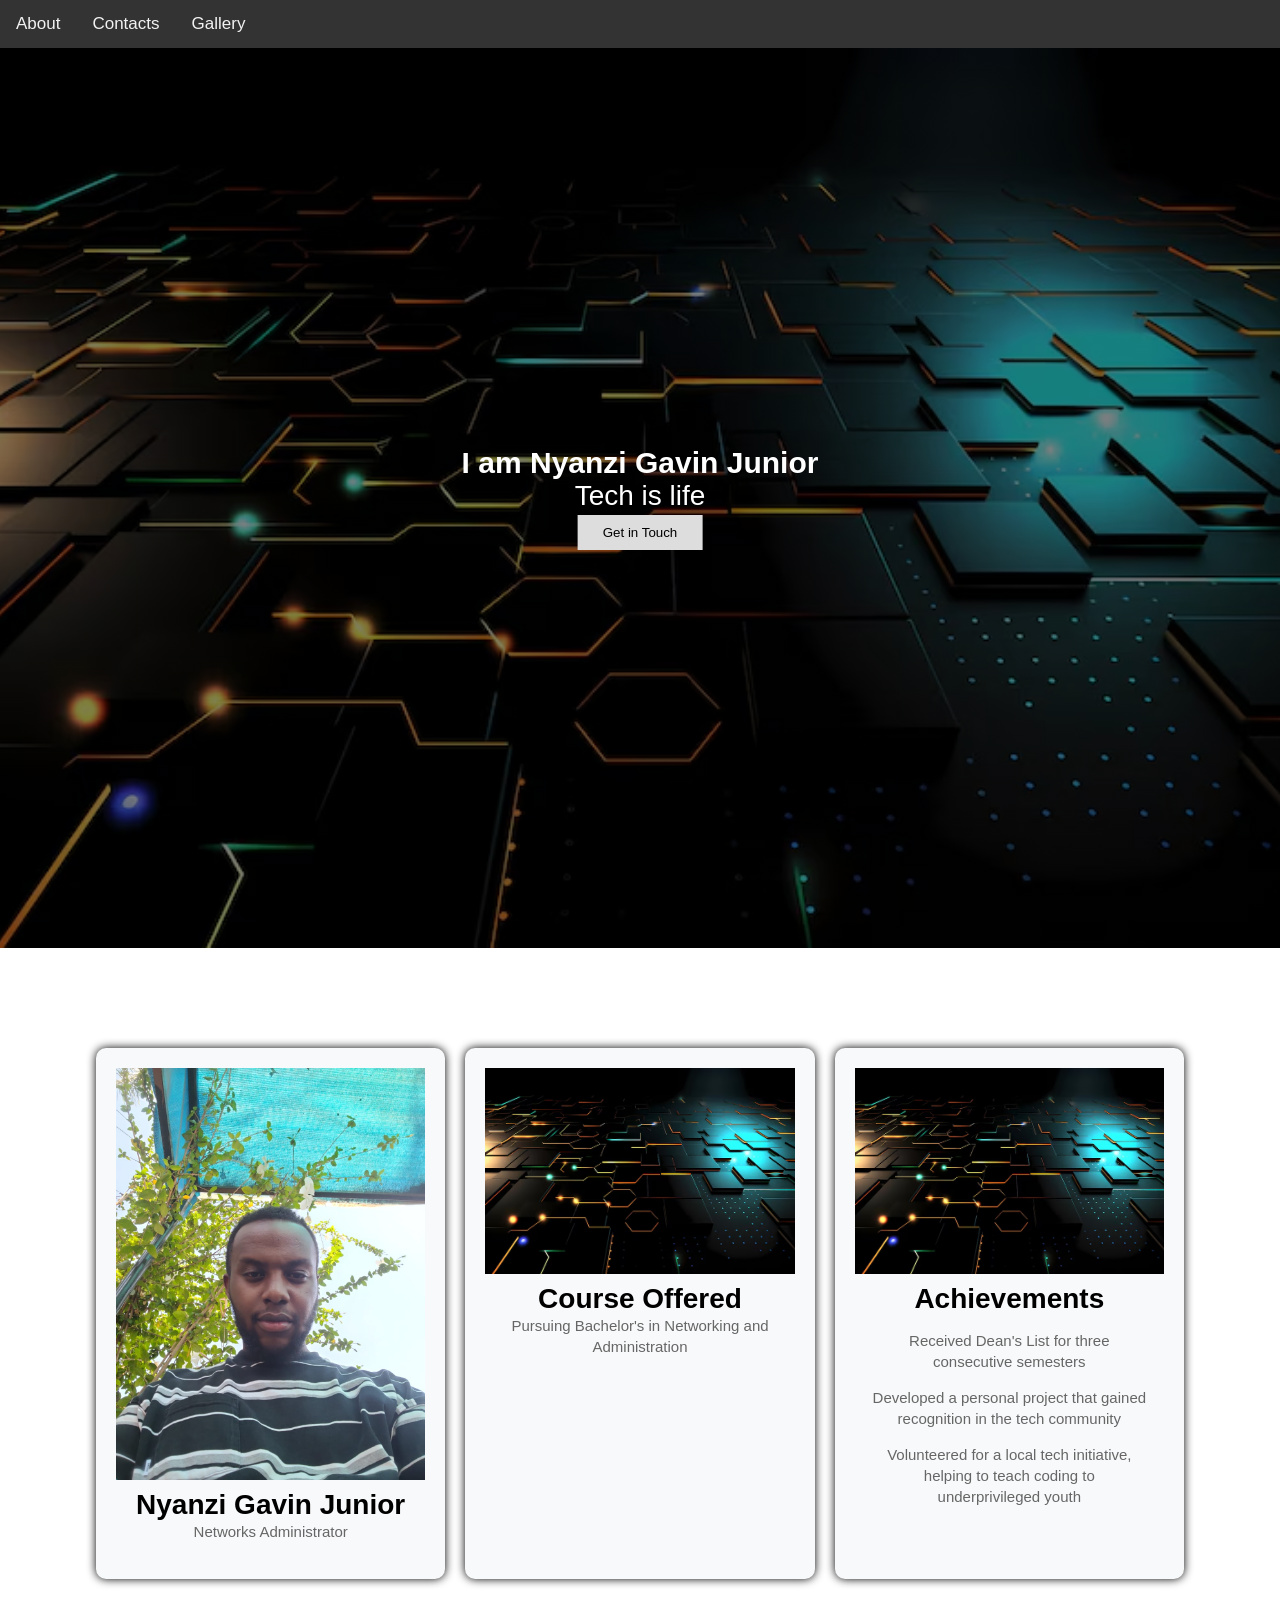
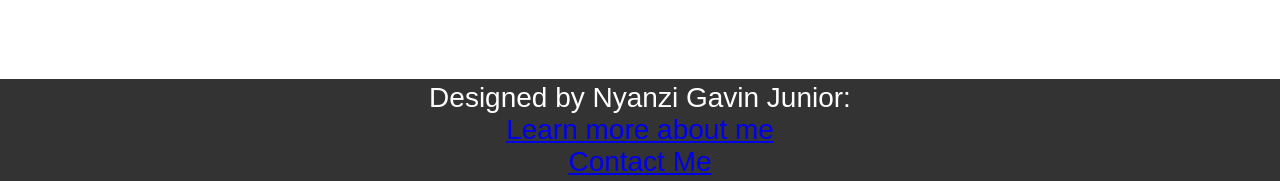
<file: index.html>
<!DOCTYPE html>
<html lang="en">
<head>
    <meta charset="UTF-8">
    <meta name="viewport" content="width=device-width, initial-scale=1.0">
    <title>Document</title>
    <link rel="stylesheet" href="style.css">
<style>
body {
  margin: 0;
  font-size: 28px;
  font-family: Arial, Helvetica, sans-serif;
}

.header {
  background-color: #f1f1f1;
  padding: 30px;
  text-align: center;
}

#navbar {
  position: sticky;
  top: 0;
  overflow: hidden;
  background-color: #333;
}

#navbar a {
  float: left;
  display: block;
  color: #f2f2f2;
  text-align: center;
  padding: 14px 16px;
  text-decoration: none;
  font-size: 17px;
}

#navbar a:hover {
  background-color: #ddd;
  color: black;
}

#navbar a.active {
  background-color: #04AA6D;
  color: white;
}

.content {
  padding: 16px;
}

body, html {
  height: 100%;
  margin: 0;
  font-family: Arial, Helvetica, sans-serif;
}

.hero-image {
  background-image:"junior.jpg";
  background-image: linear-gradient(rgba(0, 0, 0, 0.5), rgba(0, 0, 0, 0.5)), url("junior.jpg");
  height: 100%;
  background-position: center;
  background-repeat: no-repeat;
  background-size: cover;
  position: relative;
}

.hero-text {
  text-align: center;
  position: absolute;
  top: 50%;
  left: 50%;
  transform: translate(-50%, -50%);
  color: white;
}

.hero-text button {
  border: none;
  outline: 0;
  display: inline-block;
  padding: 10px 25px;
  color: black;
  background-color: #ddd;
  text-align: center;
  cursor: pointer;
}

.hero-text button:hover {
  background-color: #555;
  color: white;
}

.card {
  box-shadow: 0 4px 8px 0 rgba(0,0,0,0.2);
  transition: 0.3s;
  width: 40%;
}

.card:hover {
  box-shadow: 0 8px 16px 0 rgba(0,0,0,0.2);
}

.container {
  padding: 2px 16px;
}

*{
    margin: 0px;
    padding: 0px;
    box-sizing: border-box;
    font-family: sans-serif;
}
.card-container{
    width: 85%;
    margin: 100px auto;
    display: flex;
    justify-content: space-around;
    flex-wrap: wrap;
    gap: 20px;
}
.card{
    flex: 300px;
    padding: 20px;
    background-color: #f8f9fa;
    border-radius: 10px;
    box-shadow: 0 0 10px rgba(0, 0, 0.1);
    text-align: center;
    cursor: pointer;
    transition: 0.4ease;
}
.card:hover{
    background-color: #ffcc80;
}
.card h2{
    font-size: 38px;
    margin-bottom: 15px;
    color: 000;
}
.card p{
    color: #666;
    font-size: 15px;
    margin-bottom: 15px;
    line-height: 1.4;
}
.card1{
    background-color: aqua;
} 
.card2{
    background-color:grey;
}
.card3{
    background-color: coral;
}

footer {
  text-align: center;
  padding: 3px;
  background-color: #333;
  color: white;
}




</style>

</head>
<body>
 
<div id="navbar">
  <a href="about me.html">About</a>
  <a href="contacts.html">Contacts</a>
  <a href="gallery.html">Gallery</a>
</div>

<div class="hero-image">
  <div class="hero-text">
    <h1 style="font-size:30px">I am Nyanzi Gavin Junior</h1>
    <p>Tech is life</p>
    <button>Get in Touch</button>
  </div>
</div>

<div class="card-container">
        <div class="card">
  <img src="demo.jpg" alt="Avatar" style="width:100%">
  <div class="container">
    <h4><b>Nyanzi Gavin Junior</b></h4> 
    <p>Networks Administrator</p> 
  </div>
</div>
        <div class="card">
  <img src="junior.jpg" alt="Avatar" style="width:100%">
  <div class="container">
    <h4><b>Course Offered</b></h4> 
    <p>Pursuing Bachelor's in Networking and Administration</p> 
  </div>
</div>
              <div class="card">
  <img src="junior.jpg" alt="Avatar" style="width:100%">
  <div class="container">
    <h4><b>Achievements</b></h4> 
    <p>
        <ul><li>Received Dean's List for three consecutive semesters</li></ul>
        <ul><li>Developed a personal project that gained recognition in the tech community</li></ul>
        <ul><li>Volunteered for a local tech initiative, helping to teach coding to underprivileged youth</li></ul>
    </p>
  </div>
</div>
    </div>
<footer>
  <p>Designed by Nyanzi Gavin Junior:<br>
  <a href="about.html">Learn more about me</a><br>
  <a href="contacts.html">Contact Me</a>
</p>
</footer>
</body>
</html>
</file>
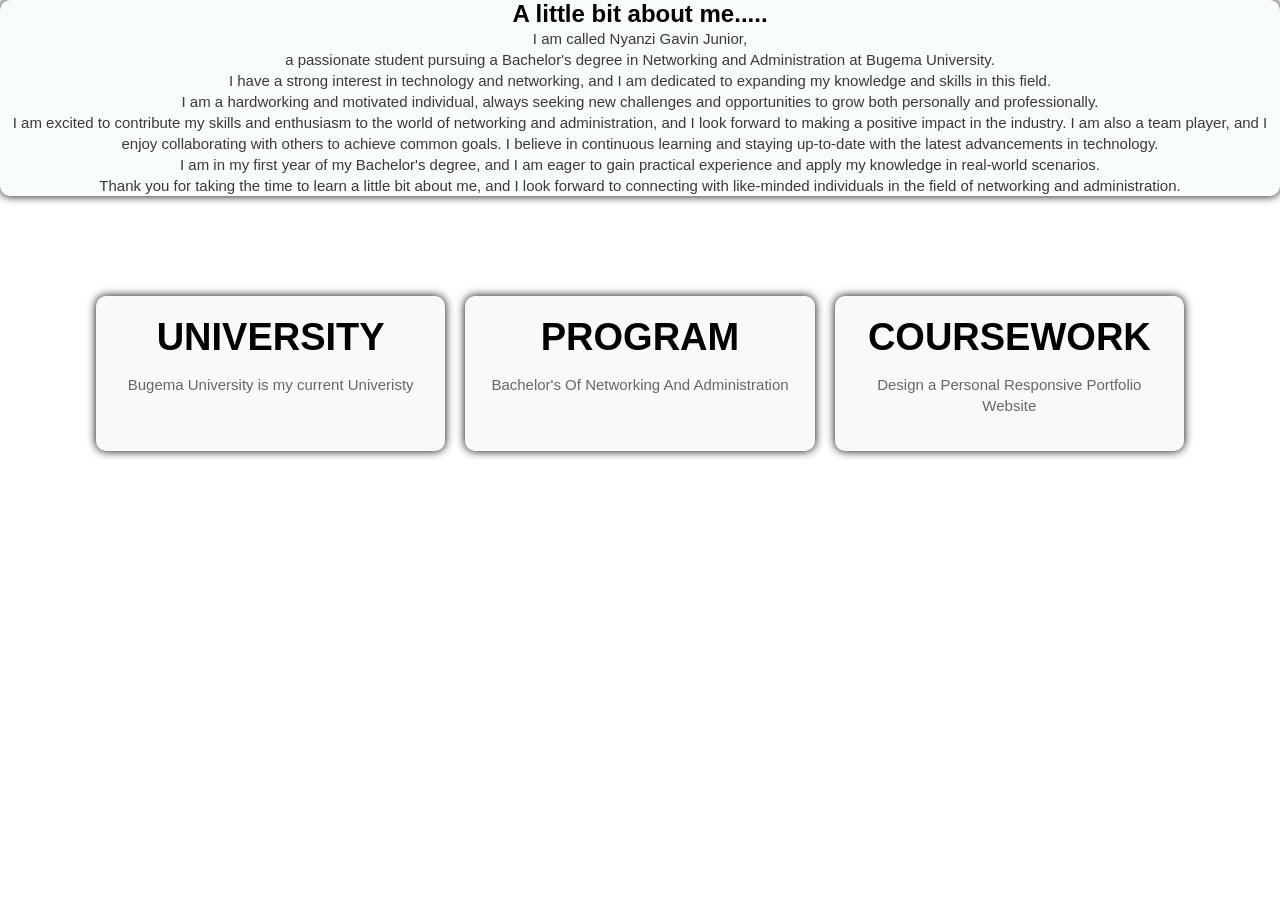
<file: about me.html>
<!DOCTYPE html>
<html lang="en">
<head>
    <meta charset="UTF-8">
      <title>Document</title>
    <meta name="viewport" content="width=device-width, initial-scale=1.0">
    <link rel="stylesheet" href="style.css">
</head>
<body>
    <div class="profile">
        <h2>A little bit about me.....</h2>
        <p>I am called Nyanzi Gavin Junior,<br>a passionate student pursuing a Bachelor's degree in Networking and Administration at Bugema University.<br>
          I have a strong interest in technology and networking, and I am dedicated to expanding my knowledge and skills in this field.<br>
          I am a hardworking and motivated individual, always seeking new challenges and opportunities to grow both personally and professionally.<br>        
          I am excited to contribute my skills and enthusiasm to the world of networking and administration, and I look forward to making a positive impact in the industry.
          I am also a team player, and I enjoy collaborating with others to achieve common goals. I believe in continuous learning and staying up-to-date with the latest advancements in technology.<br>   
          I am in my first year of my Bachelor's degree, and I am eager to gain practical experience and apply my knowledge in real-world scenarios.<br>    
          Thank you for taking the time to learn a little bit about me, and I look forward to connecting with like-minded individuals in the field of networking and administration.
        </p>
    </div>
    <div class="card-container">
        <div class="card card 1">
            <h2>UNIVERSITY</h2>
            <p>Bugema University is my current Univeristy</p>
        </div>
        <div class="card card 2">
            <h2>PROGRAM</h2>
            <p>Bachelor's Of Networking And Administration</p>
        </div>
        <div class="card card 3">
            <h2>COURSEWORK</h2>
            <p>Design a Personal Responsive Portfolio Website</p>
        </div>
    </div>
</body>
</html>
</file>
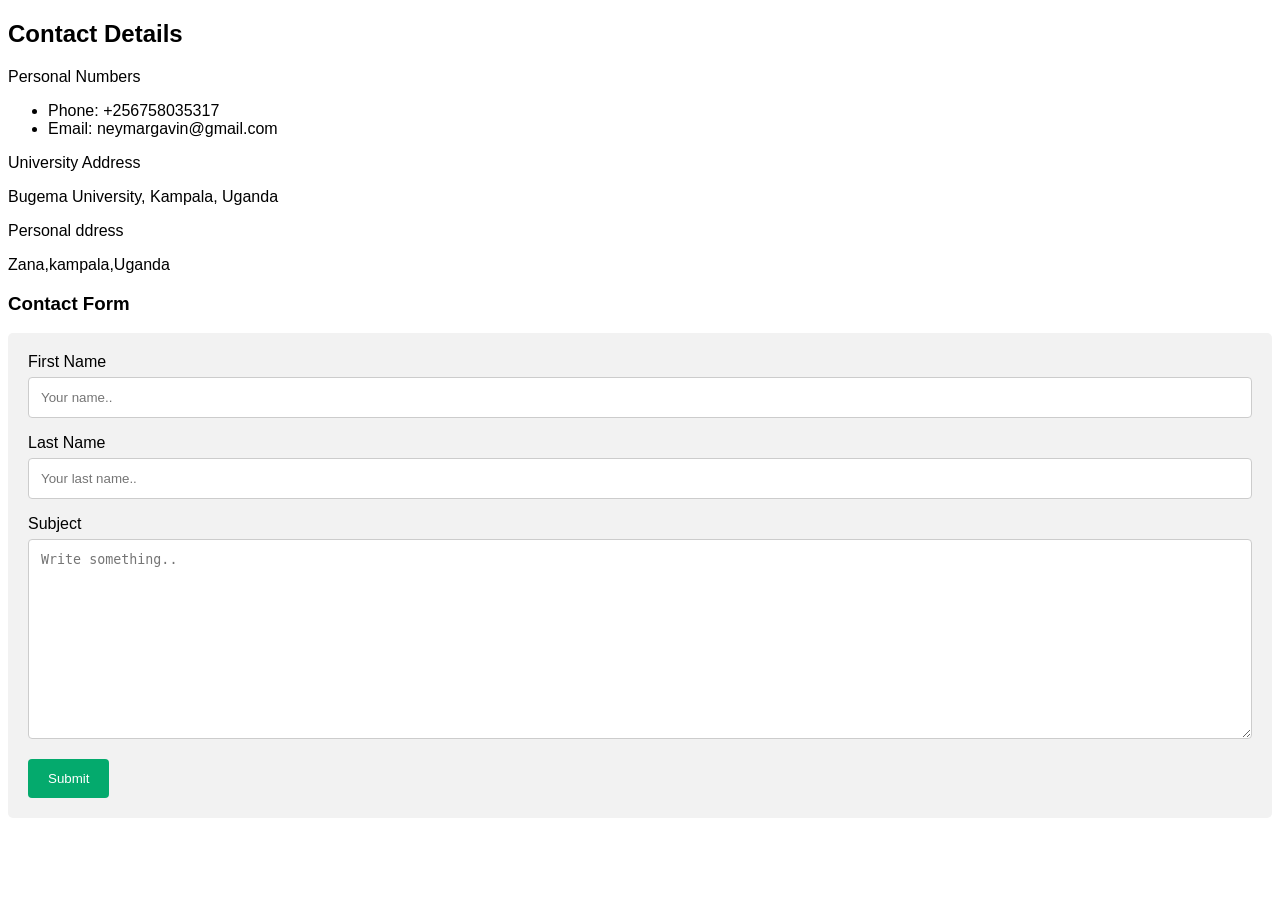
<file: contacts.html>
<!DOCTYPE html>
<html lang="en">
<head>
    <meta charset="UTF-8">
    <meta name="viewport" content="width=device-width, initial-scale=1.0">
    <title>Contacts</title>
    <style>
body {font-family: Arial, Helvetica, sans-serif;}
* {box-sizing: border-box;}

input[type=text], select, textarea {
  width: 100%;
  padding: 12px;
  border: 1px solid #ccc;
  border-radius: 4px;
  box-sizing: border-box;
  margin-top: 6px;
  margin-bottom: 16px;
  resize: vertical;
}

input[type=submit] {
  background-color: #04AA6D;
  color: white;
  padding: 12px 20px;
  border: none;
  border-radius: 4px;
  cursor: pointer;
}

input[type=submit]:hover {
  background-color: #45a049;
}

.container {
  border-radius: 5px;
  background-color: #f2f2f2;
  padding: 20px;
}
</style>
</head>
<body>

  <h2>Contact Details</h2>
    <p>Personal Numbers</p>
    <ul>
      <li>Phone: +256758035317</li>
      <li>Email: neymargavin@gmail.com</li>
    </ul>

    <p>University Address</p>
    <p>Bugema University, Kampala, Uganda</p>

    <p>Personal ddress</p>
    <p>Zana,kampala,Uganda</p>

    <h3>Contact Form</h3>

<div class="container">
  <form action="/action_page.php">
    <label for="fname">First Name</label>
    <input type="text" id="fname" name="firstname" placeholder="Your name..">

    <label for="lname">Last Name</label>
    <input type="text" id="lname" name="lastname" placeholder="Your last name..">


    <label for="subject">Subject</label>
    <textarea id="subject" name="subject" placeholder="Write something.." style="height:200px"></textarea>

    <input type="submit" value="Submit">
  </form>
</div>

</body>
</html>
</file>
<file: style.css>
*{
    margin: 0px;
    padding: 0px;
    box-sizing: border-box;
    font-family: sans-serif;
}
.card-container{
    width: 85%;
    margin: 100px auto;
    display: flex;
    justify-content: space-around;
    flex-wrap: wrap;
    gap: 20px;
}
.card{
    flex: 300px;
    padding: 20px;
    background-color: #f8f9fa;
    border-radius: 10px;
    box-shadow: 0 0 10px rgba(0, 0, 0.1);
    text-align: center;
    cursor: pointer;
    transition: 0.4ease;
}
.card:hover{
    background-color: #ffcc80;
}
.card h2{
    font-size: 38px;
    margin-bottom: 15px;
    color: 000;
}
.card p{
    color: #666;
    font-size: 15px;
    margin-bottom: 15px;
    line-height: 1.4;
}
.card ul{
    color: #666;
    list-style: none;
    padding: 0;
    font-size: 15px;
    margin-bottom: 15px;
    line-height: 1.4;
}
.card1{
    background-color: aqua;
} 
.card2{
    background-color:grey;
}
.card3{
    background-color: coral;
}
.profile{
    background-color: #f8fcfc;
    border-radius: 10px;
    box-shadow: 0 0 10px rgba(0, 0, 0.1);           
    text-align: center;
}
.profile p{
    color: #3a3939;
    font-size: 15px;
    margin-bottom: 15px;
    line-height: 1.4;
}
</file>
